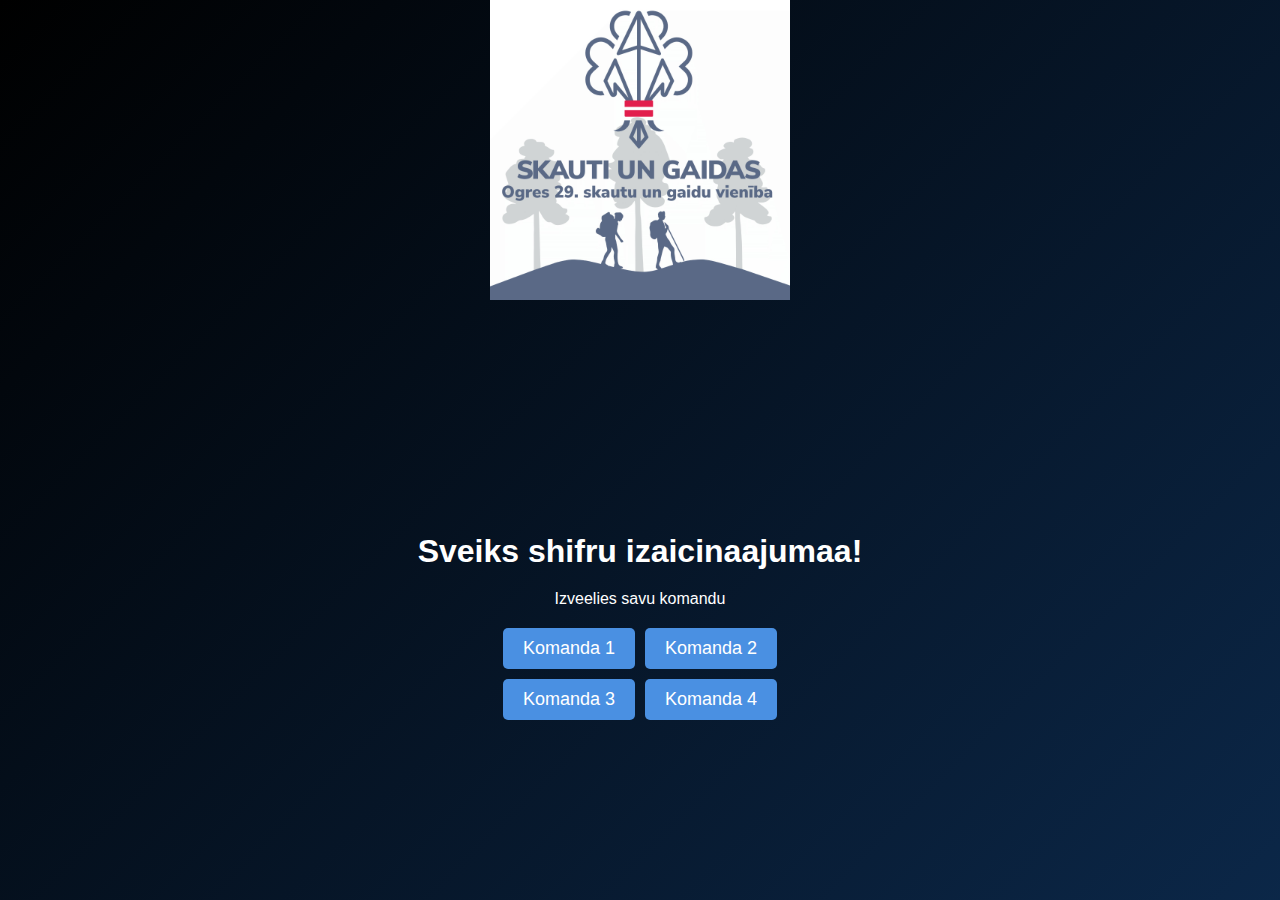
<file: index.html>
<!doctype html>
<html lang="en">
	<head>
		<meta charset="utf-8" />
		<link rel="icon" href="./favicon.png" />
		<meta name="viewport" content="width=device-width, initial-scale=1" />
		
		<link href="./_app/immutable/assets/2.DUHcLhg7.css" rel="stylesheet">
		<link href="./_app/immutable/assets/app.BqbsGaM3.css" rel="stylesheet">
		<link rel="modulepreload" href="./_app/immutable/entry/start.BfsV9np1.js">
		<link rel="modulepreload" href="./_app/immutable/chunks/_Au4qaCo.js">
		<link rel="modulepreload" href="./_app/immutable/chunks/CV-ZMOzn.js">
		<link rel="modulepreload" href="./_app/immutable/chunks/xWRXfM-s.js">
		<link rel="modulepreload" href="./_app/immutable/entry/app.h_GTF-wm.js">
		<link rel="modulepreload" href="./_app/immutable/chunks/CnNl4DzL.js">
		<link rel="modulepreload" href="./_app/immutable/chunks/Cbr0yrfi.js">
		<link rel="modulepreload" href="./_app/immutable/chunks/yd3Sk3RU.js">
		<link rel="modulepreload" href="./_app/immutable/nodes/0.XFUbYqxU.js">
		<link rel="modulepreload" href="./_app/immutable/nodes/2.ACCDQZpR.js">
		<link rel="modulepreload" href="./_app/immutable/chunks/B9T89hQT.js">
	</head>
	<body data-sveltekit-preload-data="hover">
		<div style="display: contents"><!--[--><!--[--><!----><!----><div id="main" class="svelte-hoo5xt"><img src="og_logo.jpeg" height="300" alt="ogres 29. vienības logo"> <div id="text" class="svelte-hoo5xt"><h1 class="svelte-hoo5xt">Sveiks shifru izaicinaajumaa!</h1> <p>Izveelies savu komandu</p> <div id="grid" class="svelte-hoo5xt"><a href="./games/1/1" class="svelte-hoo5xt">Komanda 1</a> <a href="./games/2/1" class="svelte-hoo5xt">Komanda 2</a> <a href="./games/3/1" class="svelte-hoo5xt">Komanda 3</a> <a href="./games/4/1" class="svelte-hoo5xt">Komanda 4</a></div></div></div><!----><!----><!----><!--]--> <!--[!--><!--]--><!--]-->
			
			<script>
				{
					__sveltekit_1gbn61r = {
						base: new URL(".", location).pathname.slice(0, -1)
					};

					const element = document.currentScript.parentElement;

					Promise.all([
						import("./_app/immutable/entry/start.BfsV9np1.js"),
						import("./_app/immutable/entry/app.h_GTF-wm.js")
					]).then(([kit, app]) => {
						kit.start(app, element, {
							node_ids: [0, 2],
							data: [null,null],
							form: null,
							error: null
						});
					});
				}
			</script>
		</div>
	</body>
</html>
</file>
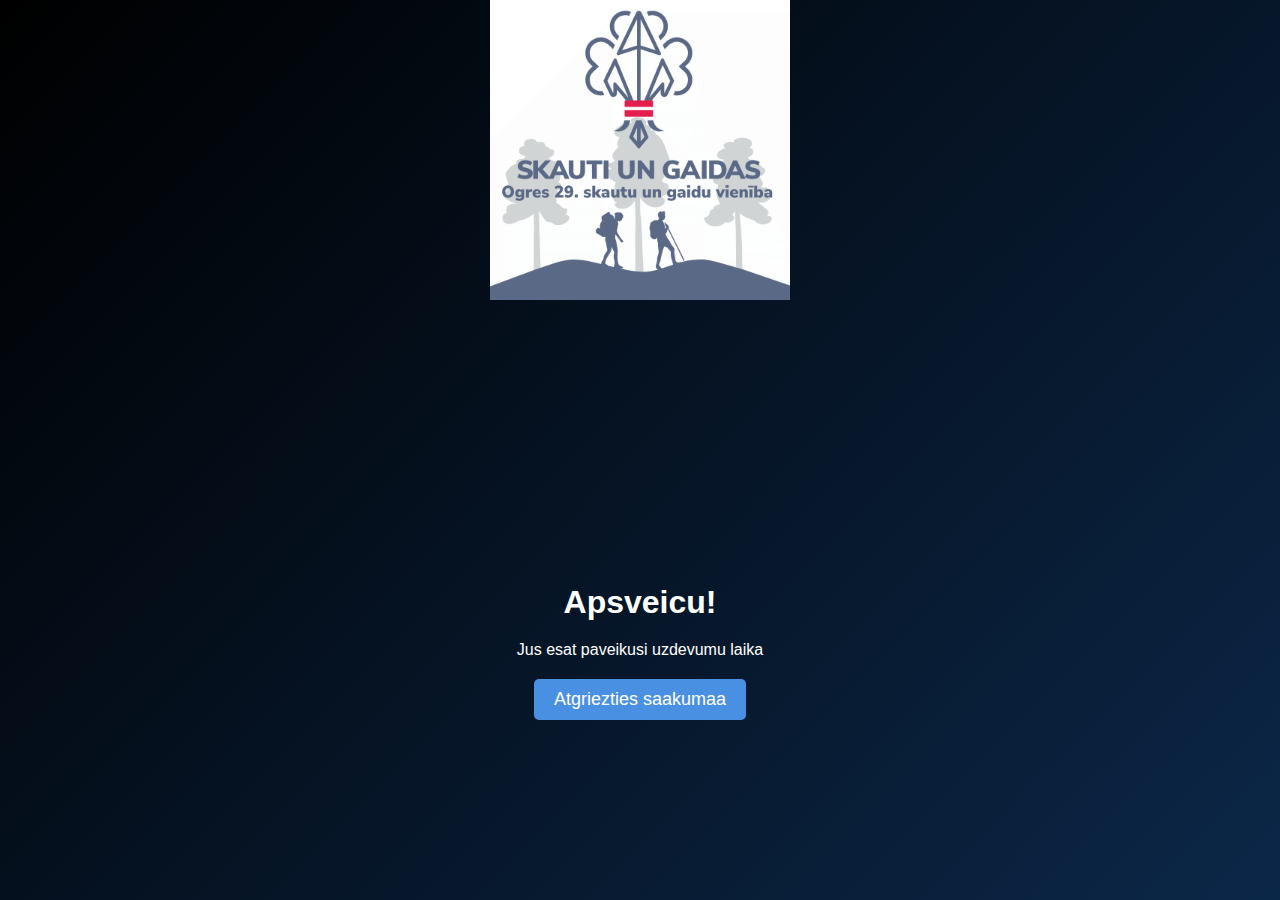
<file: congrats.html>
<!doctype html>
<html lang="en">
	<head>
		<meta charset="utf-8" />
		<link rel="icon" href="./favicon.png" />
		<meta name="viewport" content="width=device-width, initial-scale=1" />
		
		<link href="./_app/immutable/assets/3.0iRSvlZo.css" rel="stylesheet">
		<link href="./_app/immutable/assets/app.BqbsGaM3.css" rel="stylesheet">
		<link rel="modulepreload" href="./_app/immutable/entry/start.BfsV9np1.js">
		<link rel="modulepreload" href="./_app/immutable/chunks/_Au4qaCo.js">
		<link rel="modulepreload" href="./_app/immutable/chunks/CV-ZMOzn.js">
		<link rel="modulepreload" href="./_app/immutable/chunks/xWRXfM-s.js">
		<link rel="modulepreload" href="./_app/immutable/entry/app.h_GTF-wm.js">
		<link rel="modulepreload" href="./_app/immutable/chunks/CnNl4DzL.js">
		<link rel="modulepreload" href="./_app/immutable/chunks/Cbr0yrfi.js">
		<link rel="modulepreload" href="./_app/immutable/chunks/yd3Sk3RU.js">
		<link rel="modulepreload" href="./_app/immutable/nodes/0.XFUbYqxU.js">
		<link rel="modulepreload" href="./_app/immutable/nodes/3.Ch0iMDNL.js">
		<link rel="modulepreload" href="./_app/immutable/chunks/B9T89hQT.js">
	</head>
	<body data-sveltekit-preload-data="hover">
		<div style="display: contents"><!--[--><!--[--><!----><!----><div id="main" class="svelte-k015ei"><img src="og_logo.jpeg" height="300" alt="ogres 29. vienības logo"> <div id="text" class="svelte-k015ei"><h1 class="svelte-k015ei">Apsveicu!</h1> <p>Jus esat paveikusi uzdevumu laika</p> <a href="." class="svelte-k015ei">Atgriezties saakumaa</a></div></div><!----><!----><!----><!--]--> <!--[!--><!--]--><!--]-->
			
			<script>
				{
					__sveltekit_1gbn61r = {
						base: new URL(".", location).pathname.slice(0, -1)
					};

					const element = document.currentScript.parentElement;

					Promise.all([
						import("./_app/immutable/entry/start.BfsV9np1.js"),
						import("./_app/immutable/entry/app.h_GTF-wm.js")
					]).then(([kit, app]) => {
						kit.start(app, element, {
							node_ids: [0, 3],
							data: [null,null],
							form: null,
							error: null
						});
					});
				}
			</script>
		</div>
	</body>
</html>
</file>
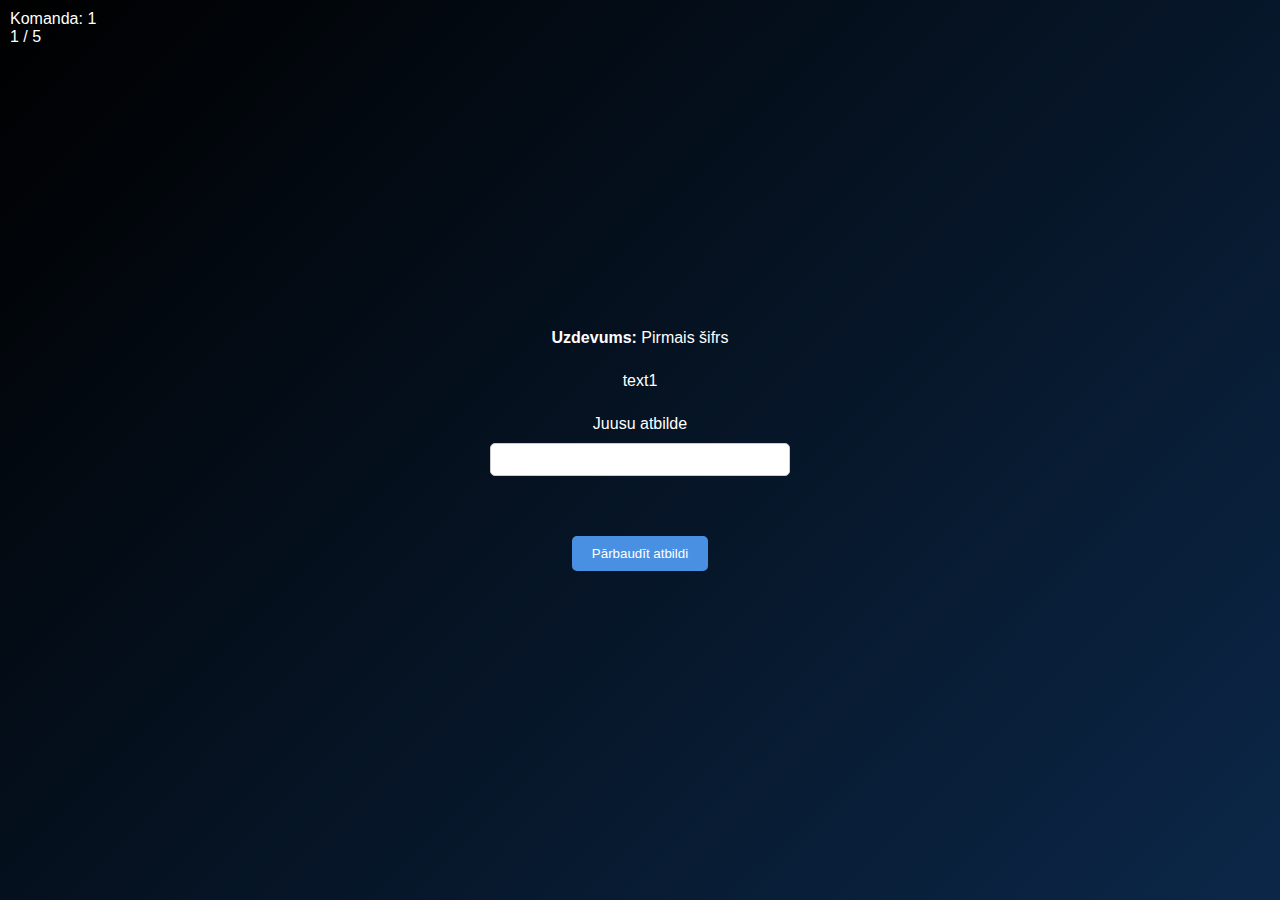
<file: games/1/1.html>
<!doctype html>
<html lang="en">
	<head>
		<meta charset="utf-8" />
		<link rel="icon" href="../../favicon.png" />
		<meta name="viewport" content="width=device-width, initial-scale=1" />
		
		<link href="../../_app/immutable/assets/4.D7H6zzM6.css" rel="stylesheet">
		<link href="../../_app/immutable/assets/app.BqbsGaM3.css" rel="stylesheet">
		<link rel="modulepreload" href="../../_app/immutable/entry/start.BfsV9np1.js">
		<link rel="modulepreload" href="../../_app/immutable/chunks/_Au4qaCo.js">
		<link rel="modulepreload" href="../../_app/immutable/chunks/CV-ZMOzn.js">
		<link rel="modulepreload" href="../../_app/immutable/chunks/xWRXfM-s.js">
		<link rel="modulepreload" href="../../_app/immutable/entry/app.h_GTF-wm.js">
		<link rel="modulepreload" href="../../_app/immutable/chunks/CnNl4DzL.js">
		<link rel="modulepreload" href="../../_app/immutable/chunks/Cbr0yrfi.js">
		<link rel="modulepreload" href="../../_app/immutable/chunks/yd3Sk3RU.js">
		<link rel="modulepreload" href="../../_app/immutable/nodes/0.XFUbYqxU.js">
		<link rel="modulepreload" href="../../_app/immutable/nodes/4.Bc0_nD_Z.js">
		<link rel="modulepreload" href="../../_app/immutable/chunks/B9T89hQT.js">
		<link rel="modulepreload" href="../../_app/immutable/chunks/Bas6XGJx.js">
	</head>
	<body data-sveltekit-preload-data="hover">
		<div style="display: contents"><!--[--><!--[--><!----><!----><div class="side svelte-1b2cltn"><p>Komanda: 1</p> <p>1 / 5</p></div> <div class="container svelte-1b2cltn"><p><strong>Uzdevums:</strong> Pirmais šifrs</p> <!--[!--><p>text1</p><!--]--> <div class="answer svelte-1b2cltn"><label for="answer">Juusu atbilde</label> <input id="answer" type="text" class="svelte-1b2cltn"></div> <p id="feedback" class="svelte-1b2cltn"></p> <button class="svelte-1b2cltn">Pārbaudīt atbildi</button></div><!----><!----><!----><!--]--> <!--[!--><!--]--><!--]-->
			
			<script>
				{
					__sveltekit_1gbn61r = {
						base: new URL("../..", location).pathname.slice(0, -1)
					};

					const element = document.currentScript.parentElement;

					Promise.all([
						import("../../_app/immutable/entry/start.BfsV9np1.js"),
						import("../../_app/immutable/entry/app.h_GTF-wm.js")
					]).then(([kit, app]) => {
						kit.start(app, element, {
							node_ids: [0, 4],
							data: [null,{"type":"data","data":{team:"1",task:1,cipher:{content:"text1",isImage:false,description:"Pirmais šifrs"},answer:"1"},"uses":{"params":["team","task"]}}],
							form: null,
							error: null
						});
					});
				}
			</script>
		</div>
	</body>
</html>
</file>
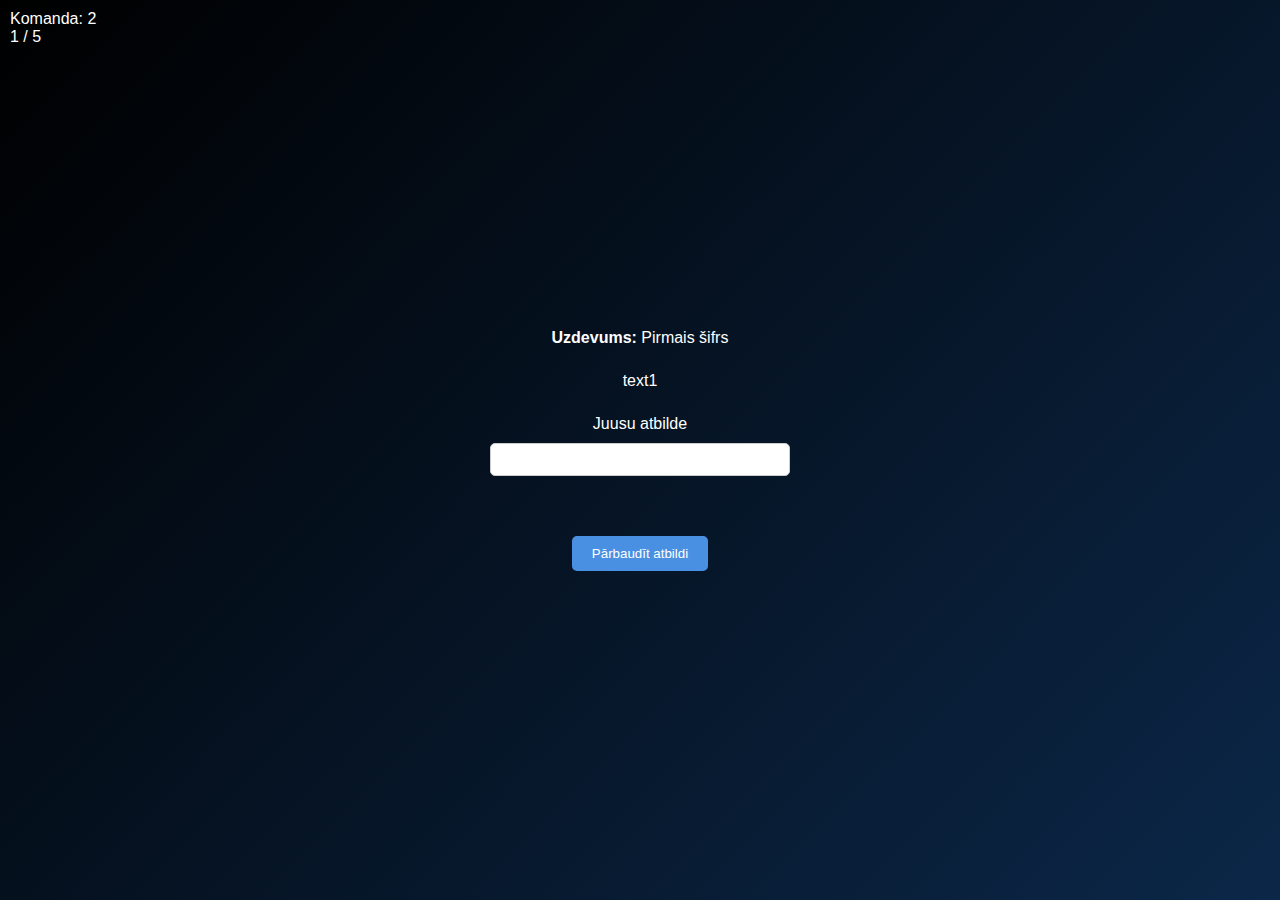
<file: games/2/1.html>
<!doctype html>
<html lang="en">
	<head>
		<meta charset="utf-8" />
		<link rel="icon" href="../../favicon.png" />
		<meta name="viewport" content="width=device-width, initial-scale=1" />
		
		<link href="../../_app/immutable/assets/4.D7H6zzM6.css" rel="stylesheet">
		<link href="../../_app/immutable/assets/app.BqbsGaM3.css" rel="stylesheet">
		<link rel="modulepreload" href="../../_app/immutable/entry/start.BfsV9np1.js">
		<link rel="modulepreload" href="../../_app/immutable/chunks/_Au4qaCo.js">
		<link rel="modulepreload" href="../../_app/immutable/chunks/CV-ZMOzn.js">
		<link rel="modulepreload" href="../../_app/immutable/chunks/xWRXfM-s.js">
		<link rel="modulepreload" href="../../_app/immutable/entry/app.h_GTF-wm.js">
		<link rel="modulepreload" href="../../_app/immutable/chunks/CnNl4DzL.js">
		<link rel="modulepreload" href="../../_app/immutable/chunks/Cbr0yrfi.js">
		<link rel="modulepreload" href="../../_app/immutable/chunks/yd3Sk3RU.js">
		<link rel="modulepreload" href="../../_app/immutable/nodes/0.XFUbYqxU.js">
		<link rel="modulepreload" href="../../_app/immutable/nodes/4.Bc0_nD_Z.js">
		<link rel="modulepreload" href="../../_app/immutable/chunks/B9T89hQT.js">
		<link rel="modulepreload" href="../../_app/immutable/chunks/Bas6XGJx.js">
	</head>
	<body data-sveltekit-preload-data="hover">
		<div style="display: contents"><!--[--><!--[--><!----><!----><div class="side svelte-1b2cltn"><p>Komanda: 2</p> <p>1 / 5</p></div> <div class="container svelte-1b2cltn"><p><strong>Uzdevums:</strong> Pirmais šifrs</p> <!--[!--><p>text1</p><!--]--> <div class="answer svelte-1b2cltn"><label for="answer">Juusu atbilde</label> <input id="answer" type="text" class="svelte-1b2cltn"></div> <p id="feedback" class="svelte-1b2cltn"></p> <button class="svelte-1b2cltn">Pārbaudīt atbildi</button></div><!----><!----><!----><!--]--> <!--[!--><!--]--><!--]-->
			
			<script>
				{
					__sveltekit_1gbn61r = {
						base: new URL("../..", location).pathname.slice(0, -1)
					};

					const element = document.currentScript.parentElement;

					Promise.all([
						import("../../_app/immutable/entry/start.BfsV9np1.js"),
						import("../../_app/immutable/entry/app.h_GTF-wm.js")
					]).then(([kit, app]) => {
						kit.start(app, element, {
							node_ids: [0, 4],
							data: [null,{"type":"data","data":{team:"2",task:1,cipher:{content:"text1",isImage:false,description:"Pirmais šifrs"},answer:"1"},"uses":{"params":["team","task"]}}],
							form: null,
							error: null
						});
					});
				}
			</script>
		</div>
	</body>
</html>
</file>
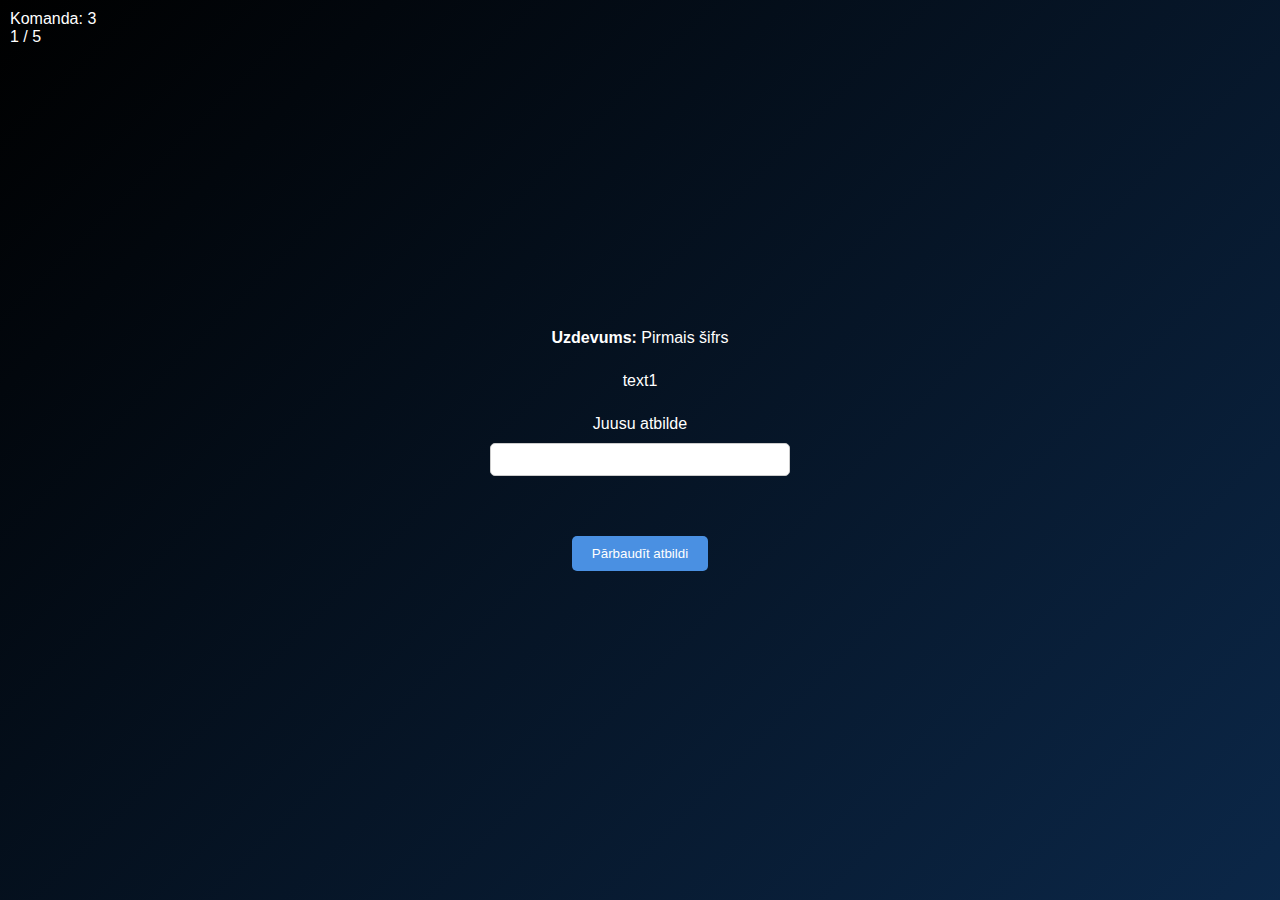
<file: games/3/1.html>
<!doctype html>
<html lang="en">
	<head>
		<meta charset="utf-8" />
		<link rel="icon" href="../../favicon.png" />
		<meta name="viewport" content="width=device-width, initial-scale=1" />
		
		<link href="../../_app/immutable/assets/4.D7H6zzM6.css" rel="stylesheet">
		<link href="../../_app/immutable/assets/app.BqbsGaM3.css" rel="stylesheet">
		<link rel="modulepreload" href="../../_app/immutable/entry/start.BfsV9np1.js">
		<link rel="modulepreload" href="../../_app/immutable/chunks/_Au4qaCo.js">
		<link rel="modulepreload" href="../../_app/immutable/chunks/CV-ZMOzn.js">
		<link rel="modulepreload" href="../../_app/immutable/chunks/xWRXfM-s.js">
		<link rel="modulepreload" href="../../_app/immutable/entry/app.h_GTF-wm.js">
		<link rel="modulepreload" href="../../_app/immutable/chunks/CnNl4DzL.js">
		<link rel="modulepreload" href="../../_app/immutable/chunks/Cbr0yrfi.js">
		<link rel="modulepreload" href="../../_app/immutable/chunks/yd3Sk3RU.js">
		<link rel="modulepreload" href="../../_app/immutable/nodes/0.XFUbYqxU.js">
		<link rel="modulepreload" href="../../_app/immutable/nodes/4.Bc0_nD_Z.js">
		<link rel="modulepreload" href="../../_app/immutable/chunks/B9T89hQT.js">
		<link rel="modulepreload" href="../../_app/immutable/chunks/Bas6XGJx.js">
	</head>
	<body data-sveltekit-preload-data="hover">
		<div style="display: contents"><!--[--><!--[--><!----><!----><div class="side svelte-1b2cltn"><p>Komanda: 3</p> <p>1 / 5</p></div> <div class="container svelte-1b2cltn"><p><strong>Uzdevums:</strong> Pirmais šifrs</p> <!--[!--><p>text1</p><!--]--> <div class="answer svelte-1b2cltn"><label for="answer">Juusu atbilde</label> <input id="answer" type="text" class="svelte-1b2cltn"></div> <p id="feedback" class="svelte-1b2cltn"></p> <button class="svelte-1b2cltn">Pārbaudīt atbildi</button></div><!----><!----><!----><!--]--> <!--[!--><!--]--><!--]-->
			
			<script>
				{
					__sveltekit_1gbn61r = {
						base: new URL("../..", location).pathname.slice(0, -1)
					};

					const element = document.currentScript.parentElement;

					Promise.all([
						import("../../_app/immutable/entry/start.BfsV9np1.js"),
						import("../../_app/immutable/entry/app.h_GTF-wm.js")
					]).then(([kit, app]) => {
						kit.start(app, element, {
							node_ids: [0, 4],
							data: [null,{"type":"data","data":{team:"3",task:1,cipher:{content:"text1",isImage:false,description:"Pirmais šifrs"},answer:"1"},"uses":{"params":["team","task"]}}],
							form: null,
							error: null
						});
					});
				}
			</script>
		</div>
	</body>
</html>
</file>
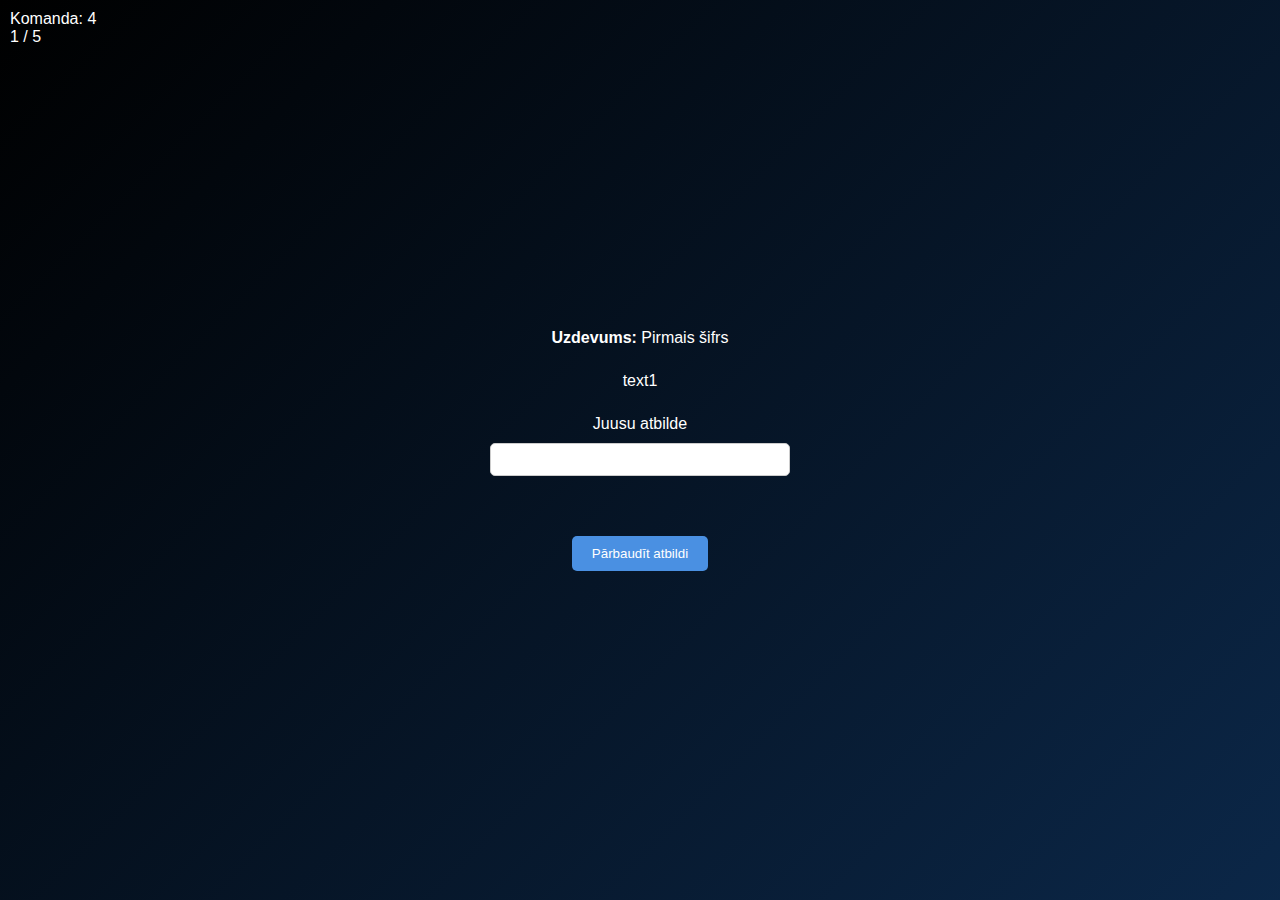
<file: games/4/1.html>
<!doctype html>
<html lang="en">
	<head>
		<meta charset="utf-8" />
		<link rel="icon" href="../../favicon.png" />
		<meta name="viewport" content="width=device-width, initial-scale=1" />
		
		<link href="../../_app/immutable/assets/4.D7H6zzM6.css" rel="stylesheet">
		<link href="../../_app/immutable/assets/app.BqbsGaM3.css" rel="stylesheet">
		<link rel="modulepreload" href="../../_app/immutable/entry/start.BfsV9np1.js">
		<link rel="modulepreload" href="../../_app/immutable/chunks/_Au4qaCo.js">
		<link rel="modulepreload" href="../../_app/immutable/chunks/CV-ZMOzn.js">
		<link rel="modulepreload" href="../../_app/immutable/chunks/xWRXfM-s.js">
		<link rel="modulepreload" href="../../_app/immutable/entry/app.h_GTF-wm.js">
		<link rel="modulepreload" href="../../_app/immutable/chunks/CnNl4DzL.js">
		<link rel="modulepreload" href="../../_app/immutable/chunks/Cbr0yrfi.js">
		<link rel="modulepreload" href="../../_app/immutable/chunks/yd3Sk3RU.js">
		<link rel="modulepreload" href="../../_app/immutable/nodes/0.XFUbYqxU.js">
		<link rel="modulepreload" href="../../_app/immutable/nodes/4.Bc0_nD_Z.js">
		<link rel="modulepreload" href="../../_app/immutable/chunks/B9T89hQT.js">
		<link rel="modulepreload" href="../../_app/immutable/chunks/Bas6XGJx.js">
	</head>
	<body data-sveltekit-preload-data="hover">
		<div style="display: contents"><!--[--><!--[--><!----><!----><div class="side svelte-1b2cltn"><p>Komanda: 4</p> <p>1 / 5</p></div> <div class="container svelte-1b2cltn"><p><strong>Uzdevums:</strong> Pirmais šifrs</p> <!--[!--><p>text1</p><!--]--> <div class="answer svelte-1b2cltn"><label for="answer">Juusu atbilde</label> <input id="answer" type="text" class="svelte-1b2cltn"></div> <p id="feedback" class="svelte-1b2cltn"></p> <button class="svelte-1b2cltn">Pārbaudīt atbildi</button></div><!----><!----><!----><!--]--> <!--[!--><!--]--><!--]-->
			
			<script>
				{
					__sveltekit_1gbn61r = {
						base: new URL("../..", location).pathname.slice(0, -1)
					};

					const element = document.currentScript.parentElement;

					Promise.all([
						import("../../_app/immutable/entry/start.BfsV9np1.js"),
						import("../../_app/immutable/entry/app.h_GTF-wm.js")
					]).then(([kit, app]) => {
						kit.start(app, element, {
							node_ids: [0, 4],
							data: [null,{"type":"data","data":{team:"4",task:1,cipher:{content:"text1",isImage:false,description:"Pirmais šifrs"},answer:"1"},"uses":{"params":["team","task"]}}],
							form: null,
							error: null
						});
					});
				}
			</script>
		</div>
	</body>
</html>
</file>
<file: _app/immutable/assets/2.DUHcLhg7.css>
h1.svelte-hoo5xt{text-align:center}#main.svelte-hoo5xt{display:flex;flex-direction:column;align-items:center;justify-content:space-between;height:100%}#text.svelte-hoo5xt{display:flex;flex-direction:column;gap:20px;align-items:center;justify-content:center;margin-bottom:20vh}#grid.svelte-hoo5xt{display:grid;grid-template-columns:repeat(2,1fr);gap:10px}a.svelte-hoo5xt{padding:10px 20px;font-size:18px;background-color:#4a90e2;color:#fff;border:none;border-radius:5px;cursor:pointer;transition:background .3s;text-decoration:none}a.svelte-hoo5xt:hover{background-color:#357ab8}
</file>
<file: _app/immutable/assets/app.BqbsGaM3.css>
body{font-family:Scout,sans-serif}*{margin:0;padding:0;box-sizing:border-box}body{background:linear-gradient(-45deg,#1a1a2e,#16213e,#0f3460,#000);background-size:400% 400%;animation:gradientMove 10s ease infinite;color:#fff;margin:0;height:100vh;display:flex;justify-content:center;align-items:center}@keyframes gradientMove{0%{background-position:0% 50%}50%{background-position:100% 50%}to{background-position:0% 50%}}
</file>
<file: _app/immutable/assets/3.0iRSvlZo.css>
h1.svelte-k015ei{text-align:center}#main.svelte-k015ei{display:flex;flex-direction:column;align-items:center;justify-content:space-between;height:100%}#text.svelte-k015ei{display:flex;flex-direction:column;gap:20px;align-items:center;justify-content:center;margin-bottom:20vh}a.svelte-k015ei{padding:10px 20px;font-size:18px;background-color:#4a90e2;color:#fff;border:none;border-radius:5px;cursor:pointer;transition:background .3s;text-decoration:none}a.svelte-k015ei:hover{background-color:#357ab8}
</file>
<file: _app/immutable/assets/4.D7H6zzM6.css>
.side.svelte-1b2cltn{position:absolute;top:10px;left:10px}.container.svelte-1b2cltn{display:flex;flex-direction:column;align-items:center;justify-content:center;height:100vh;gap:25px;padding:10px}.answer.svelte-1b2cltn{width:80vw;display:flex;flex-direction:column;align-items:center}#feedback.svelte-1b2cltn{color:#ff0}img.svelte-1b2cltn{width:100vw;max-width:300px}input.svelte-1b2cltn{padding:8px;margin-top:10px;border-radius:5px;border:1px solid #ccc;width:80%;max-width:300px}button.svelte-1b2cltn{padding:10px 20px;margin-top:10px;background-color:#4a90e2;color:#fff;border:none;border-radius:5px;cursor:pointer;transition:background .3s}button.svelte-1b2cltn:hover{background-color:#357ab8}
</file>
